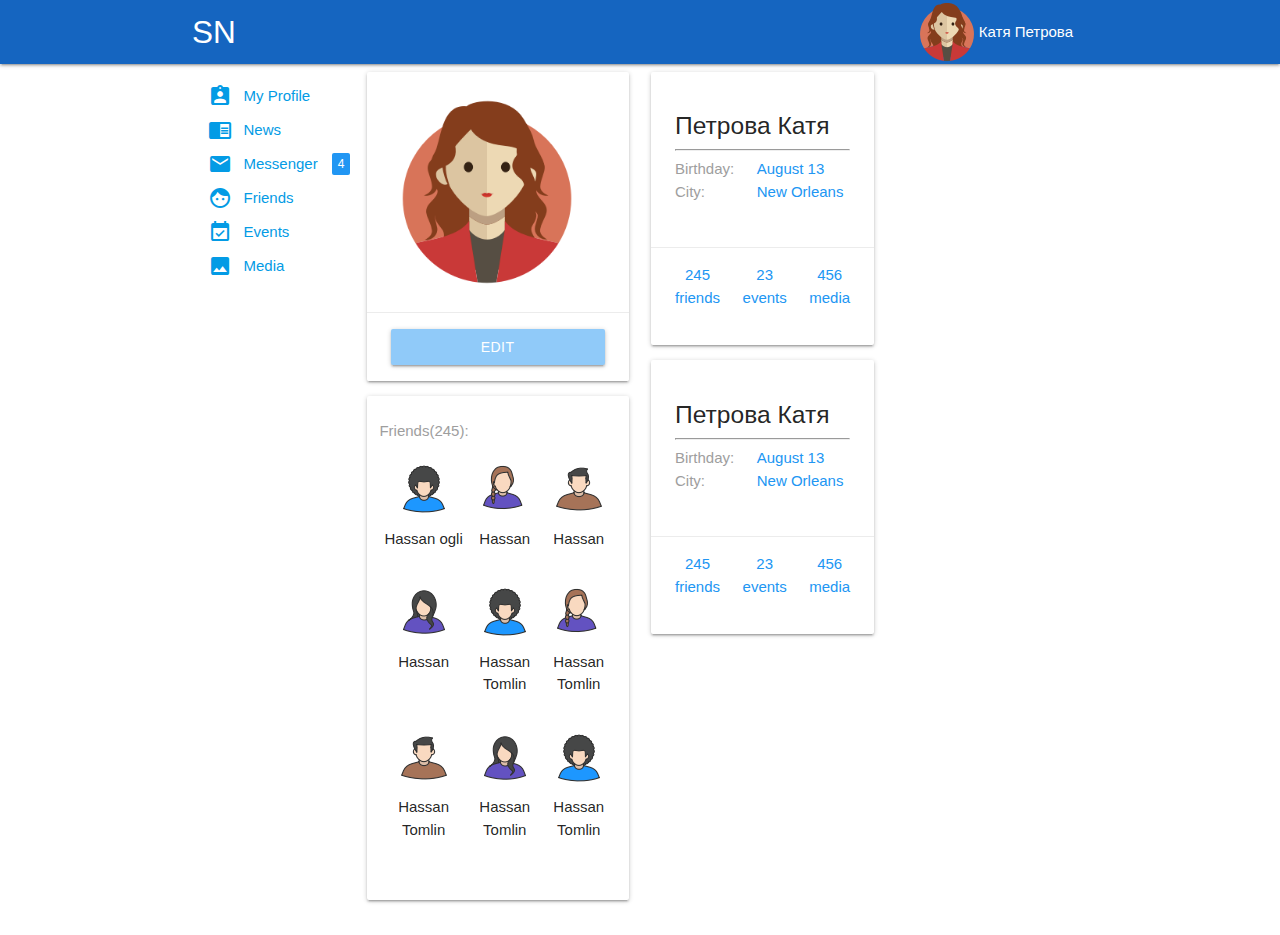
<file: index.html>
<!doctype html>
<html lang="en">
<head>
    <meta charset="UTF-8">
    <meta name="viewport"
          content="width=device-width, user-scalable=no, initial-scale=1.0, maximum-scale=1.0, minimum-scale=1.0">
    <meta http-equiv="X-UA-Compatible" content="ie=edge">
    <link rel="stylesheet" href="materialize/css/materialize.min.css">
    <link href="https://fonts.googleapis.com/icon?family=Material+Icons" rel="stylesheet">
    <link href="style.css" rel="stylesheet">
    <script src="materialize/js/materialize.min.js"></script>

    <title>Materialize</title>

</head>

<body>
<nav class="blue darken-3" role="navigation">
    <div class="nav-wrapper container">
        <a id="logo-container" href="#" class="brand-logo">SN</a>
        <ul class="right hide-on-med-and-down">
            <li><a class="valign-wrapper" href="#">
                <img src="icons/av_64.png">Катя Петрова
            </a></li>
        </ul>

        <ul id="nav-mobile" class="sidenav">
            <li><a href="#">Катя Петрова</a></li>
        </ul>
        <a href="#" data-target="nav-mobile" class="sidenav-trigger"><i class="material-icons">menu</i></a>
        <script>
            document.addEventListener('DOMContentLoaded',
                function () {
                    const elem = document.querySelectorAll('.sidenav');
                    const instances = M.Sidenav.init(elem);
                });
        </script>
    </div>

</nav>
<div class="container">
    <div class="row">
        <div class="col">
            <ul class="nav left-main">
                <li class="row"><a class="valign-wrapper" href="#"><i class="col material-icons">assignment_ind</i>My
                    Profile</a></li>
                <li class="row"><a class="valign-wrapper" href="#"><i class="col material-icons">chrome_reader_mode</i>News</a>
                </li>
                <li class="row"><a class="valign-wrapper" href="#"><i class="col material-icons">mail</i>Messenger <span
                        class="blue new badge" data-badge-caption="">4</span></a></li>
                <li class="row"><a class="valign-wrapper" href="#"><i class="col material-icons">face</i>Friends</a>
                </li>
                <li class="row"><a class="valign-wrapper" href="#"><i class="col material-icons">event_available</i>Events</a>
                </li>
                <li class="row"><a class="valign-wrapper" href="#"><i class="col material-icons">image</i>Media</a></li>
            </ul>
        </div>


        <div class="col ">
            <div class="card">
                <div class="card-image profile"><img src="icons/av_256.png">
                </div>
                <div class="card-action center">
                    <a class="edit-btn btn waves-effect waves-light blue lighten-3 ">EDIT</a>
                </div>
            </div>
            <div class="card">
                <div class="card-content">


                    <div class="row">

                        <table class="centered">
                            <tbody>
                            <tr>
                                <p class="grey-text">Friends(245):</p>
                            </tr>
                            <tr>
                                <td>
                                    <div>
                                        <img src="icons/avatar_1.png">
                                    </div>
                                    <p>Hassan ogli</p>
                                </td>
                                <td class="center">
                                    <div>
                                        <img src="icons/avatar_2.png">
                                    </div>
                                    <p>Hassan</p>
                                </td>
                                <td class="center">
                                    <div>
                                        <img src="icons/avatar_3.png">
                                    </div>
                                    <p>Hassan</p>
                                </td>
                            </tr>

                            <tr>
                                <td>
                                    <div>
                                        <img src="icons/avatar_4.png">
                                    </div>
                                    <p>Hassan</p>
                                    <p></p>
                                </td>
                                <td>
                                    <div>
                                        <img src="icons/avatar_1.png">
                                    </div>
                                    <p>Hassan</p>
                                    <p>Tomlin</p>
                                </td>
                                <td>
                                    <div>
                                        <img src="icons/avatar_2.png">
                                    </div>
                                    <p>Hassan</p>
                                    <p>Tomlin</p>
                                </td>
                            </tr>

                            <tr>
                                <td>
                                    <div>
                                        <img src="icons/avatar_3.png">
                                    </div>
                                    <p>Hassan</p>
                                    <p>Tomlin</p>
                                </td>
                                <td>
                                    <div>
                                        <img src="icons/avatar_4.png">
                                    </div>
                                    <p>Hassan</p>
                                    <p>Tomlin</p>
                                </td>
                                <td>
                                    <div>
                                        <img src="icons/avatar_1.png">
                                    </div>
                                    <p>Hassan</p>
                                    <p>Tomlin</p>
                                </td>
                            </tr>
                            </tbody>
                        </table>
                    </div>
                </div>
            </div>
        </div>


        <div class="col">
            <div class=" ">
                <div class="card horizontal">
                    <div class="card-stacked">
                        <div class="card-content">
                            <h5>Петрова Катя</h5>
                            <hr>
                            <div class="row">
                                <div class="col grey-text">
                                    <p>Birthday:</p>
                                    <p>City:</p>
                                </div>
                                <div class="col blue-text">
                                    <p>August 13</p>
                                    <p>New Orleans</p>
                                </div>
                            </div>
                        </div>
                        <div class="card-content card-action">
                            <div class="row">
                                <div class="col blue-text center">
                                    <p>245</p>
                                    <p>friends</p>
                                </div>
                                <div class="col blue-text center">
                                    <p>23</p>
                                    <p>events</p>
                                </div>
                                <div class="col blue-text center">
                                    <p>456</p>
                                    <p>media</p>
                                </div>
                            </div>
                        </div>
                    </div>
                </div>
            </div>

            <div class=" ">
                <div class="card horizontal">
                    <div class="card-stacked">
                        <div class="card-content">
                            <h5>Петрова Катя</h5>
                            <hr>
                            <div class="row">
                                <div class="col grey-text">
                                    <p>Birthday:</p>
                                    <p>City:</p>
                                </div>
                                <div class="col blue-text">
                                    <p>August 13</p>
                                    <p>New Orleans</p>
                                </div>
                            </div>
                        </div>
                        <div class="card-content card-action">
                            <div class="row">
                                <div class="col blue-text center">
                                    <p>245</p>
                                    <p>friends</p>
                                </div>
                                <div class="col blue-text center">
                                    <p>23</p>
                                    <p>events</p>
                                </div>
                                <div class="col blue-text center">
                                    <p>456</p>
                                    <p>media</p>
                                </div>
                            </div>
                        </div>
                    </div>
                </div>
            </div>
        </div>
    </div>

</div>
</body>
</html>
</file>
<file: style.css>
span.badge{
    min-width: unset;
}
.left-main li:hover{
    background-color: #e4f6fe;
}
.left-main li{
    margin-bottom:unset;
    padding: 5px;
}
.edit-btn{
    width:100%;
    background-color: #8bd8fb;
}
.card-image.profile{
    padding: 20px;
}
.profile img{
    max-width: 200px;
}

table tr{
    border-bottom: none;
}
td{
    vertical-align: top;
}
</file>
